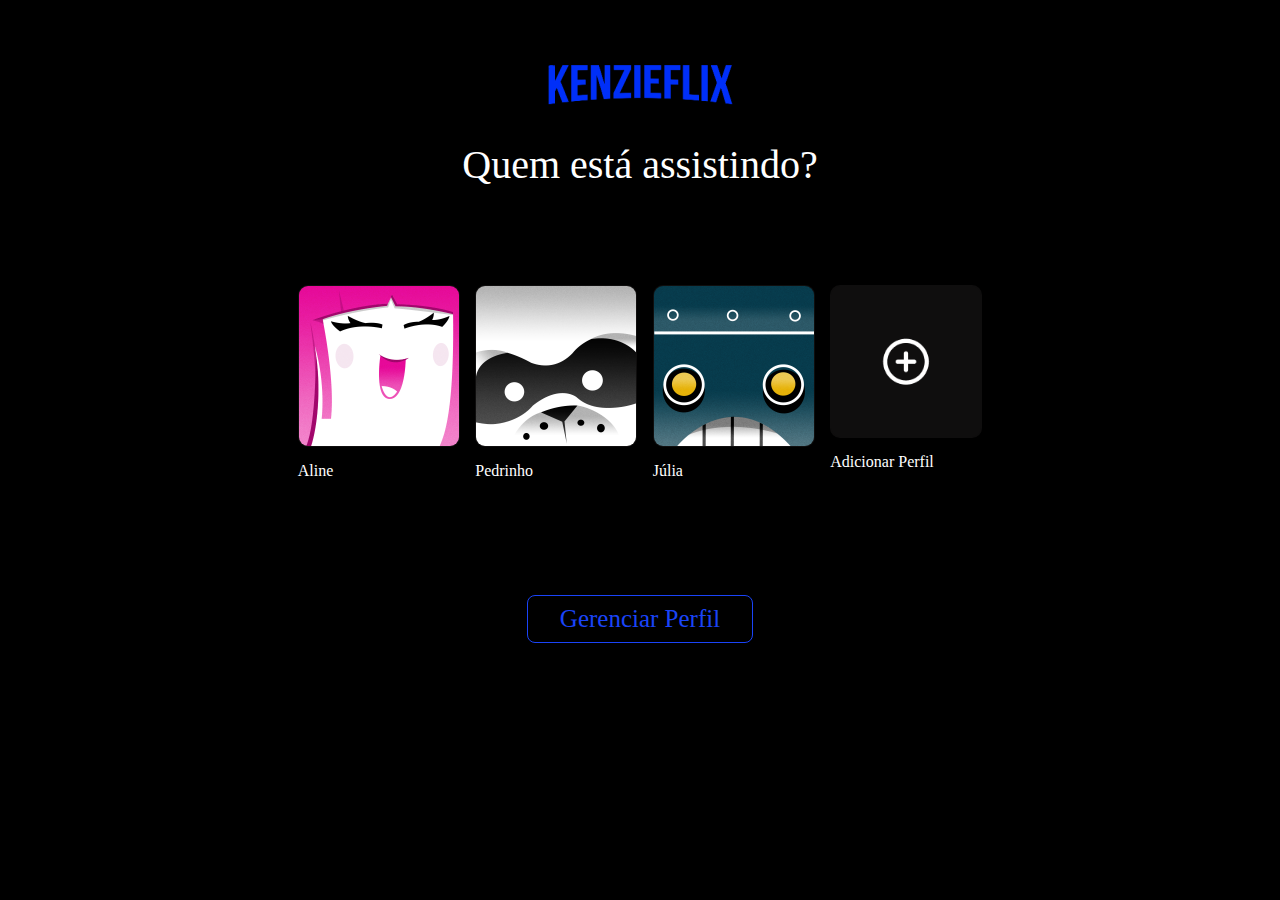
<file: Entregas Kenzie/m1-sprint_2-kenzieflix-grecassiano/index.html>
<!DOCTYPE html>
<html lang="pt-br">
<head>
    <meta charset="UTF-8">
    <meta http-equiv="X-UA-Compatible" content="IE=edge">
    <meta name="viewport" content="Pagina de login, Kenzieflix.">
    <link rel="shortcut icon" href="https://kenzie.com.br/favicon.jpeg" type="image/x-icon">
    <link rel="stylesheet" href="./css/reset.css">
    <link rel="stylesheet" href="./css/style.css">
    <title>Kenzieflix</title>
</head>
    <body class="alinhamento">
        <header class="cabecalho">
            <div class="container_logo">
                <div class="logo">
                    <img src="./img/logo.png" alt="Logo Kenzieflix">
                </div>
            </div>
        </header>
        <main class="pg_login">
            <header>
                <h1>Quem está assistindo?</h1>
            </header>
            <aside class="container_login">
                <div>
                    <a class="icone" href="#">
                        <img src="./img/pink.png" alt="Usuário 1">
                    </a>
                    <div>
                        <p>Aline</p>
                    </div>
                </div>
                <div>
                    <a class="icone" href="#">
                        <img src="./img/panda.png" alt="Usuário 2">
                    </a>
                    <div>
                        <p>Pedrinho</p>
                    </div>
                </div>
                <div>
                    <a class="icone" href="#">
                        <img src="./img/robot.png" alt="Usuário 3">
                    </a>
                    <div>
                        <p>Júlia</p>
                    </div>
                </div>
                <div class="adicionarUsuario">
                    <a class="icone" href="#">
                        <img src="./img/plus.png" alt="Adicionar Usuário">
                    </a>
                    <div class="texto">
                        <p>Adicionar Perfil</p>
                    </div>
                </div>
            </aside>
            <footer class="container_botao">
                <div>
                    <a class="botao" href="#">Gerenciar Perfil</a>
                </div>  
            </footer>
        </main>
    </body>
</html>
</file>
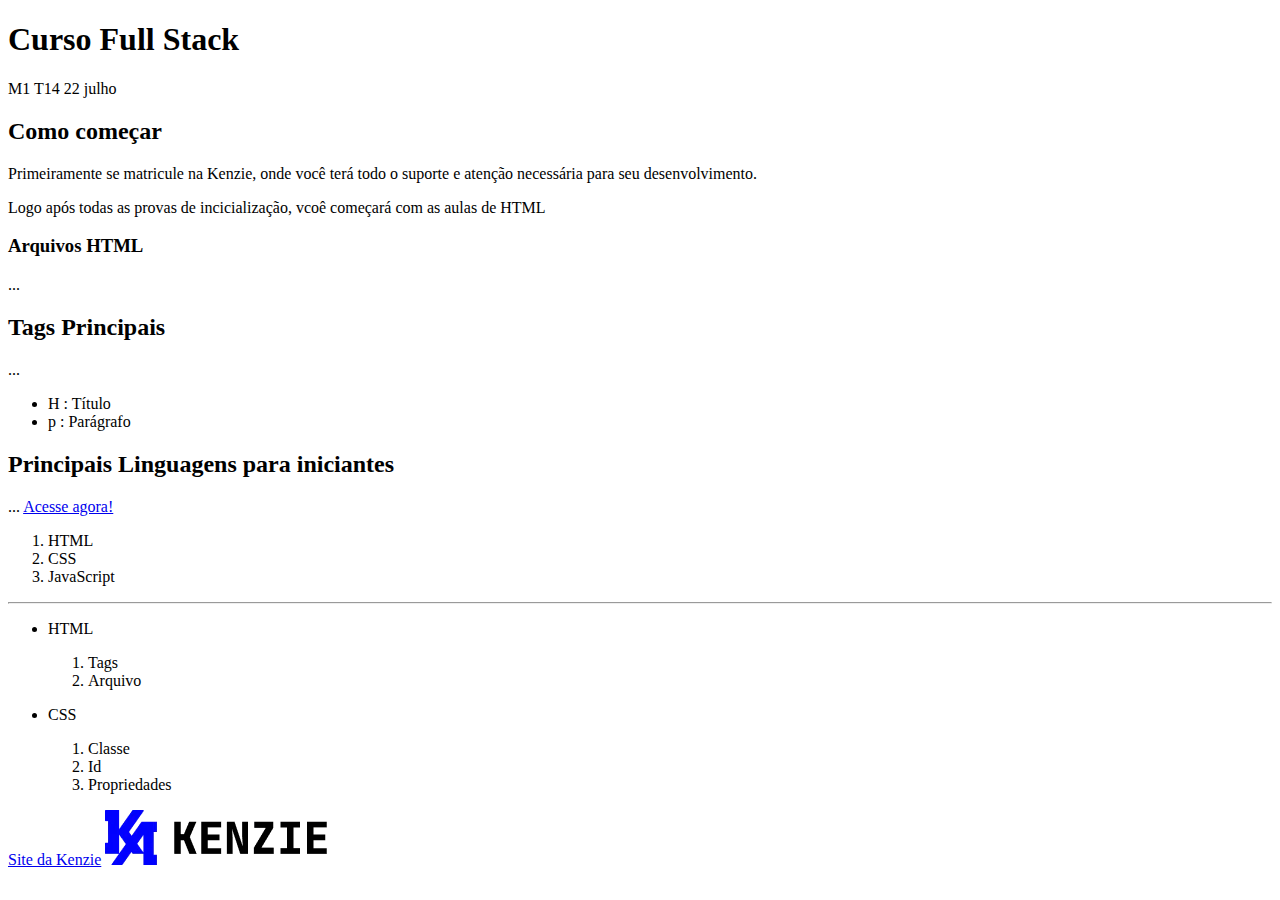
<file: Sprint 1/01 - Introdução ao HTML/IntroduçãoHTML.html>
<!-- Declaração-->
<!DOCTYPE html>

<!-- Tag raiz (Começo do arquivo)-->
<html lang="pt-br">
    
<!-- Cabeça = Teg de configuração -->
    <head>
        <meta charset="UTF-8">
        <meta name="description" content="Introdução ao HTML, aprender as principais tags e conceitos">
        <title>Introdução ao HTML</title>
    </head>
    
    <!-- Corpo -->
    <body>
    <!-- Principais tags HTML-->

    <!-- Títulos-->
        <h1>Curso Full Stack</h1>
        <!-- Paragrafos-->
        <p> M1 T14 22 julho</p>

        <h2>Como começar</h2>
        <p> Primeiramente se matricule na Kenzie, onde você terá todo o suporte e atenção necessária para seu desenvolvimento. </p>
        <p> Logo após todas as provas de incicialização, vcoê começará com as aulas de HTML </p>
        
        <h3>Arquivos HTML</h3>
        <p> ... </p>

        <h2> Tags Principais</h2>
        <p> ... </p>
        
    <!-- listas não ordenadas -->
        <ul>
            <li> H : Título</li>
            <li> p : Parágrafo</li> 
        </ul>
    
        <h2>Principais Linguagens para iniciantes </h2>
        <p>... <a href="https://google.com.br">Acesse agora!</a> </p>
    
        <!-- listas ordenadas -->
        <ol>
            <li> HTML</li>
            <li> CSS</li>
            <li>JavaScript</li>

        </ol> 

        <!-- Lista dentro da outra-->
        <hr>
        <ul>
            <li>
                <p>HTML</p>
                <ol>
                    <li>Tags</li>
                    <li>Arquivo</li>
                </ol>
            </li>

            <li>
                <p>CSS</p>
                <ol>
                    <li>Classe</li>
                    <li>Id</li>
                    <li>Propriedades</li>

                </ol>
            </li>
         </ul>

         <!--
            Tags LInks\Âncora
            href = Referencia para onde quero enviar o usuário
            targuet = Abrir a referencia em outra aba
        -->
         <a href="https://kenzie.com.br/" target="blank">Site da Kenzie</a>

         <!--
            Tags Imagem
            ./
         -->
        <img src="./img/logo kenzie.webp" alt="Logo Kenzie">
    </body>
</html>
</file>
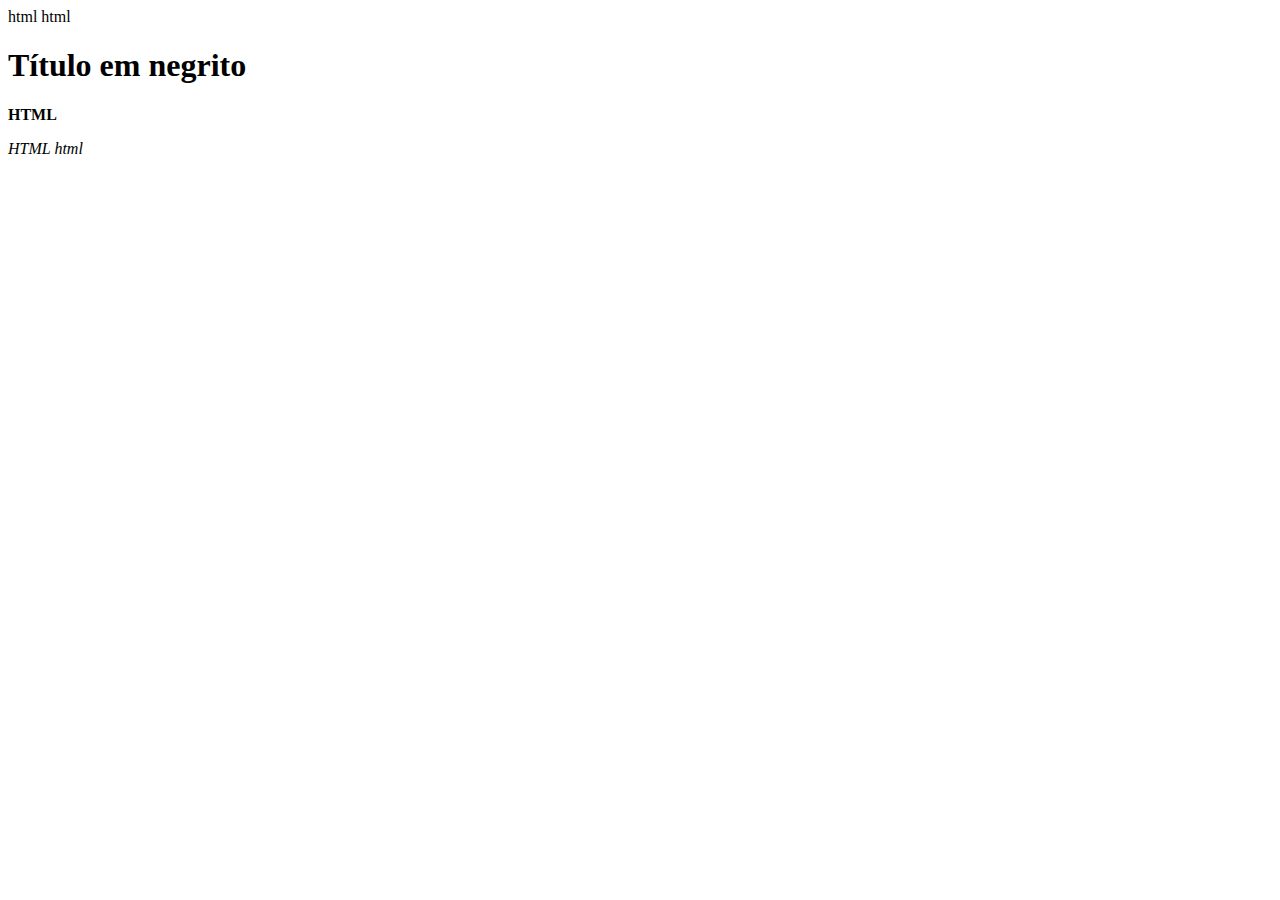
<file: Sprint 1/02 - Introdução Tags Semânticas/Semânticas.html>
<!DOCTYPE html>
<html lang="en">

<head>
    <meta charset="UTF-8">
    <meta name="description" content="Entendendo a semântica">
    <title>Semântica</title>
</head>

<body>
    <section>
            <span>
                html
            </span>
            <span>
                html
            </span>
            <div>
                <h1>Título em negrito</h1>
                <p>
                <strong>HTML</strong>
                </p>
            </div>
            <div>
                <p>
                    <i>HTML html</i>
                </p>
            </div>

    </section>
    
</body>

</html>
</file>
<file: Entregas Kenzie/m1-sprint_2-kenzieflix-grecassiano/css/style.css>
body{
    background-color: black;
}

.container_login{   
    display: flex;
    justify-content: space-around;
    width: 700px;
    height: 160px;
    margin: auto;
    
}

.container_botao{
    display: flex;
    justify-content: center;

    padding: auto;
    margin-top: 150px;

}

.logo{
     display: flex; 
     justify-content: center;
     margin-top: 50px;
   }

.pg_login h1{
    color: white;
    display: flex;
    justify-content: center;
    font-size: 40px;
   
    margin-bottom: 50px;
    align-items: center;
}
.pg_login p{
    color: white;
    margin-bottom: 100px;
}


.icone{
    display: flex;
    justify-content: center;

    margin-top: 50px;

    position: relative;
    text-decoration: none;
    
    border-radius: 10px;

    position: relative;

    background-color: rgb(15, 14, 14);

    border: 1px solid; color: rgba(255, 255, 255, 0);
    overflow: hidden;
    cursor: pointer;
}

.icone::before{
    content: "";
    width: 100%;
    height: 100%;
    position: absolute;
    background-color: white;
    z-index: -1;

    top: 0;
    left: 0;
}

.icone:hover{
    width: 100%;
    color: white;
}
  
.botao{
    display: flex;
    justify-content: center;

    box-sizing: border-box;

    margin-top: 50px;

    font-size: 25px;
    line-height: 28px;

    border: 1.5px solid #1A44F8;
    border-radius: 8px;

    color: #1A44F8;
    background-color: black;
    
    
    text-decoration: none;
    height: 48px; ;
    padding: 0 32px;
    

    overflow: hidden;
    cursor: pointer;
    align-items: center;
}

.botao:hover{
    width: 100%;
    background-color: #1A44F8;
    color: black;
}

.icone .p:hover{
    width: 100%;
    color: white;
}

.img{
    margin-top: 30px;
}

.adicionarUsuario img{
    width: 50px;
    background-color: rgb(15, 14, 14);
    padding: 50px;
}
</file>
